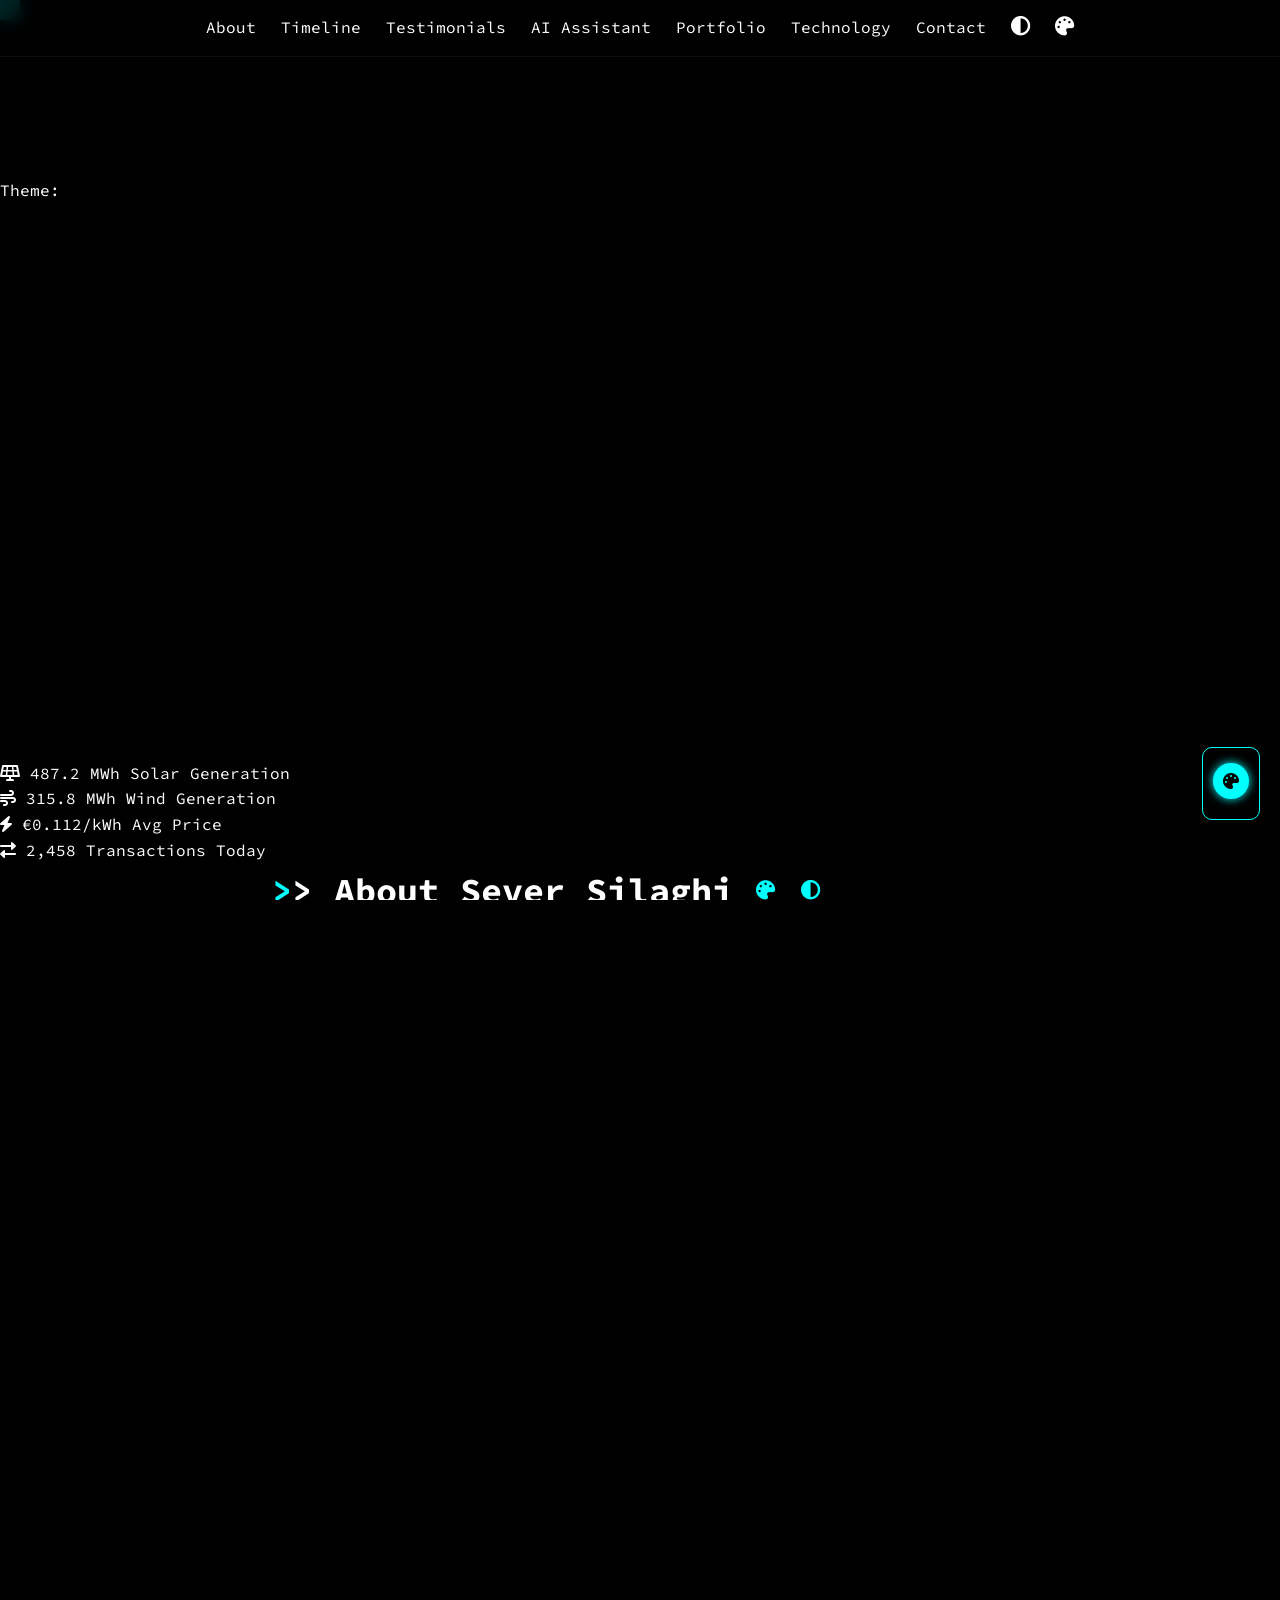
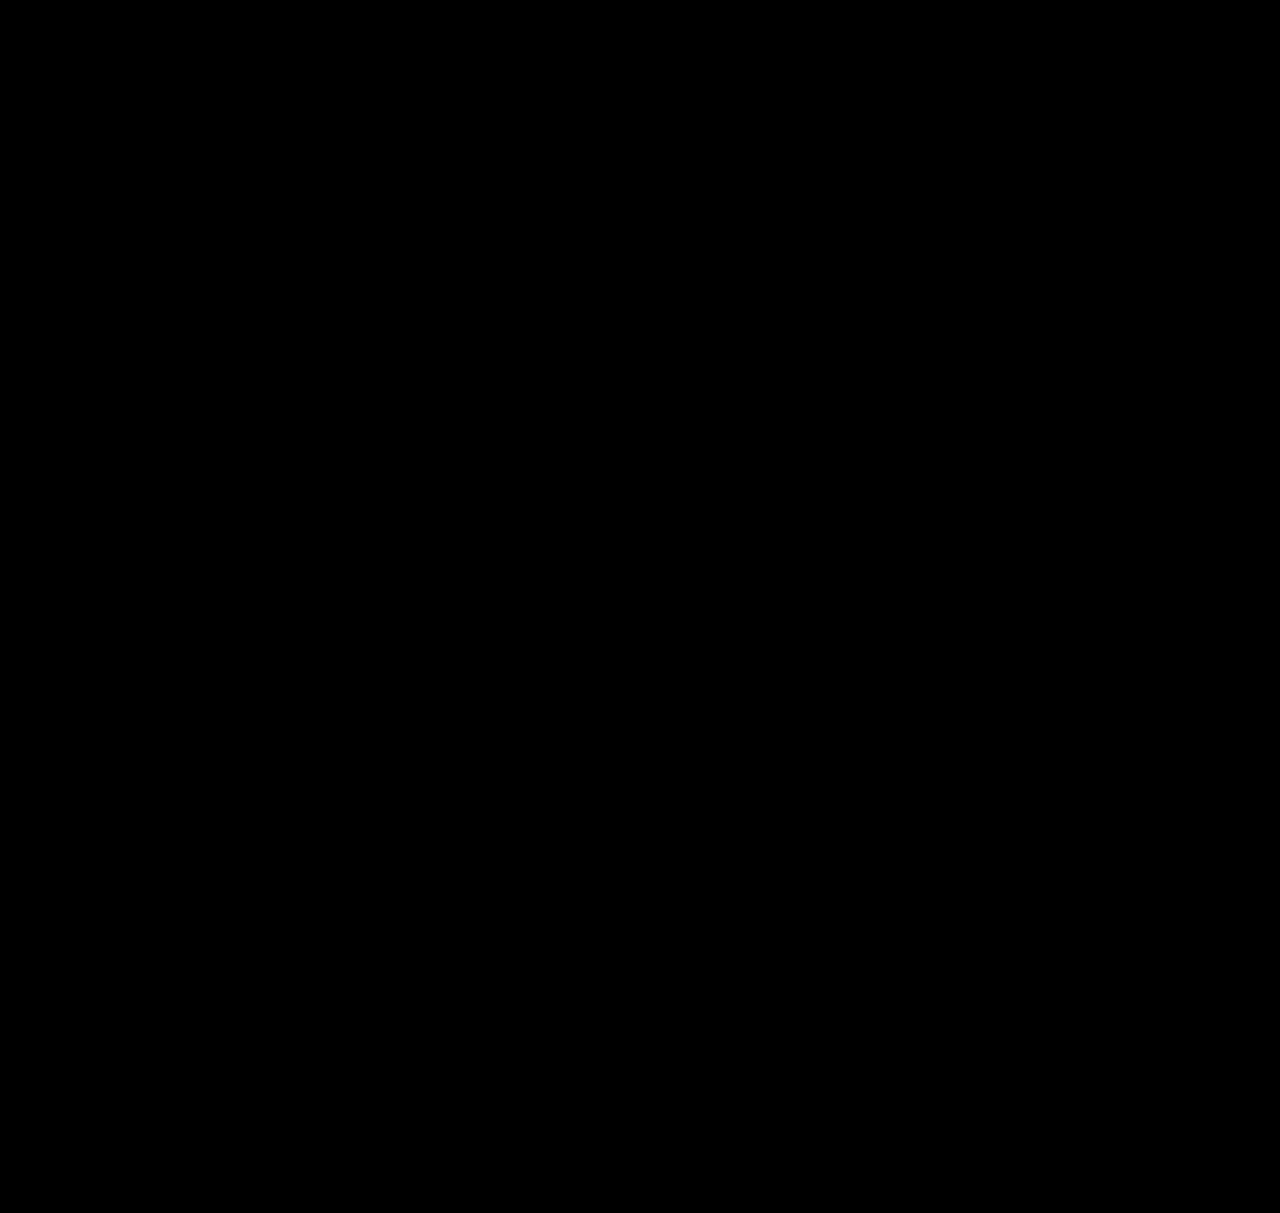
<file: untitled folder/index.html>
<!DOCTYPE html>
<html lang="en">
  <head>
    <meta charset="UTF-8" />
    <meta name="viewport" content="width=device-width, initial-scale=1.0" />
    <title>Sever Silaghi - Investment &amp; Business Innovations</title>

    <!-- Styles -->
    <link rel="stylesheet" href="style.css" />

    <!-- Immediate script to ensure text is visible -->
    <script>
      window.addEventListener("DOMContentLoaded", function () {
        // Force no overlay blocking content
        const overlay = document.getElementById("glitchOverlay");
        if (overlay) {
          overlay.style.opacity = "0";
          overlay.style.pointerEvents = "none";
        }
        // Make all sections visible immediately
        document.querySelectorAll("section").forEach(function (section) {
          section.style.opacity = "1";
        });
      });
    </script>

    <!-- Google Fonts - Added improved monospace fonts -->
    <link
      href="https://fonts.googleapis.com/css2?family=Source+Code+Pro:wght@300;400;600;700&display=swap"
      rel="stylesheet"
    />

    <!-- Font Awesome for icons -->
    <link
      rel="stylesheet"
      href="https://cdnjs.cloudflare.com/ajax/libs/font-awesome/6.0.0/css/all.min.css"
    />

    <!-- Main Script -->
    <script src="script.js" defer></script>
  </head>
  <body class="code-theme">
    <!-- Custom Cursor Element (visible on desktop only) -->
    <div id="customCursor"></div>

    <!-- Floating Theme Selector -->
    <div class="floating-theme-selector">
      <button class="toggle-theme-panel" id="toggleThemePanel">
        <i class="fas fa-palette"></i>
      </button>
      <div class="theme-panel" id="themePanel">
        <div class="color-option color-cyan" data-theme="cyan"></div>
        <div class="color-option color-green" data-theme="green"></div>
        <div class="color-option color-purple" data-theme="purple"></div>
        <div class="color-option color-orange" data-theme="orange"></div>
      </div>
    </div>

    <!-- Sticky Navigation Bar -->
    <nav id="navbar">
      <div class="nav-container center-aligned">
        <div class="hamburger-menu" id="hamburgerMenu">
          <i class="fas fa-bars"></i>
        </div>
        <ul class="nav-menu" id="navMenu">
          <li><a href="#introduction">About</a></li>
          <li><a href="#milestones">Timeline</a></li>
          <li><a href="#testimonials">Testimonials</a></li>
          <li><a href="#assistant">AI Assistant</a></li>
          <li><a href="#business-portfolio">Portfolio</a></li>
          <li><a href="#technology-overview">Technology</a></li>
          <li><a href="#contact">Contact</a></li>
          <li>
            <button id="themeToggle"><i class="fas fa-adjust"></i></button>
          </li>
          <li>
            <button id="navColorToggle" title="Change Theme Colors">
              <i class="fas fa-palette"></i>
            </button>
          </li>
        </ul>

        <!-- Navbar Color Theme Dropdown -->
        <div class="nav-color-dropdown" id="navColorDropdown">
          <div class="nav-color-option nav-color-cyan" data-theme="cyan"></div>
          <div
            class="nav-color-option nav-color-green"
            data-theme="green"
          ></div>
          <div
            class="nav-color-option nav-color-purple"
            data-theme="purple"
          ></div>
          <div
            class="nav-color-option nav-color-orange"
            data-theme="orange"
          ></div>
        </div>
      </div>

      <!-- Breaking News Style Ticker for Mobile - Enhanced -->
      <div class="news-ticker mobile-only">
        <div class="ticker-content">
          <span class="ticker-item">
            <span class="code-keyword">const</span>
            <span class="code-var">energyStorage</span> =
            <span class="code-keyword">new</span>
            <span class="code-class">Battery</span>(<span class="code-num"
              >500</span
            >, <span class="code-str">'lithium'</span>);
          </span>
          <span class="ticker-item">
            <span class="code-keyword">async</span>
            <span class="code-func">function</span>
            <span class="code-var">mintTokens</span>() {
            <span class="code-keyword">await</span>
            <span class="code-var">blockchain</span>.<span class="code-func"
              >connect</span
            >(); }
          </span>
          <span class="ticker-item">
            <span class="code-keyword">class</span>
            <span class="code-class">PVSystem</span> {
            <span class="code-func">constructor</span>(<span class="code-var"
              >capacity</span
            >) { <span class="code-keyword">this</span>.<span class="code-var"
              >kwp</span
            >
            = <span class="code-var">capacity</span>; } }
          </span>
          <span class="ticker-item">
            <span class="code-comment"
              >// Trading Energy on Decentralized Grid</span
            >
          </span>
        </div>
      </div>
    </nav>

    <!-- Glitch Intro Overlay with Typewriter Effect -->
    <div id="glitchOverlay">
      <div id="glitchText" class="glitch" data-text=""></div>
    </div>

    <!-- Background Particle Animation Canvas -->
    <canvas id="bgCanvas"></canvas>

    <!-- Main Content Container -->
    <div class="container">
      <!-- About / Bio Section -->
      <section id="introduction">
        <!-- Blockchain Theme Selector -->
        <div class="blockchain-theme-selector">
          <span class="blockchain-theme-title">Theme:</span>
          <div class="blockchain-color-options">
            <div
              class="blockchain-color-option blockchain-color-cyan active"
              data-theme="cyan"
            ></div>
            <div
              class="blockchain-color-option blockchain-color-green"
              data-theme="green"
            ></div>
            <div
              class="blockchain-color-option blockchain-color-purple"
              data-theme="purple"
            ></div>
            <div
              class="blockchain-color-option blockchain-color-orange"
              data-theme="orange"
            ></div>
          </div>
        </div>

        <!-- Blockchain animation with fixed structure -->
        <div class="blockchain-animation">
          <svg viewBox="0 0 800 400" xmlns="http://www.w3.org/2000/svg">
            <!-- ...existing code... -->

            <!-- Block 1 - Genesis Block (Energy Network Initialization) -->
            <g class="blockchain-block">
              <rect
                class="block block-verified"
                x="100"
                y="100"
                width="120"
                height="80"
                rx="5"
                ry="5"
              >
                <animate
                  attributeName="stroke-width"
                  values="2;3;2"
                  dur="3s"
                  repeatCount="indefinite"
                />
              </rect>
              <text class="block-text" x="110" y="120">ENERGY NETWORK</text>
              <text class="block-text" x="110" y="135">
                INIT CAPACITY: 500MW
              </text>
              <text class="hash-value" x="110" y="150">0x000bfc3a...</text>
              <text class="block-text" x="110" y="165">GRID: OPERATIONAL</text>
              <circle class="tactical-marker" cx="210" cy="110" r="8">
                <animate
                  attributeName="r"
                  values="6;9;6"
                  dur="2s"
                  repeatCount="indefinite"
                />
              </circle>
            </g>

            <!-- Block 2 (Solar Energy Transaction) -->
            <g class="blockchain-block">
              <rect
                class="block block-verified"
                x="300"
                y="100"
                width="120"
                height="80"
                rx="5"
                ry="5"
              >
                <animate
                  attributeName="opacity"
                  values="0.8;1;0.8"
                  dur="4s"
                  repeatCount="indefinite"
                />
              </rect>
              <text class="block-text" x="310" y="120">SOLAR ENERGY TX</text>
              <text class="block-text" x="310" y="135">150KWH @ €0.12/KWH</text>
              <text class="hash-value" x="310" y="150">0x7ae56f2b...</text>
              <text class="block-text" x="310" y="165">
                SOURCE: PV ARRAY #42
              </text>
            </g>

            <!-- Block 3 (Wind Energy Transaction) -->
            <g class="blockchain-block">
              <rect
                class="block block-verified"
                x="500"
                y="100"
                width="120"
                height="80"
                rx="5"
                ry="5"
              >
                <animate
                  attributeName="stroke-dasharray"
                  values="0;5;0"
                  dur="5s"
                  repeatCount="indefinite"
                />
              </rect>
              <text class="block-text" x="510" y="120">WIND ENERGY TX</text>
              <text class="block-text" x="510" y="135">280KWH @ €0.09/KWH</text>
              <text class="hash-value" x="510" y="150">0x3df78a12...</text>
              <text class="block-text" x="510" y="165">
                SOURCE: OFFSHORE #17
              </text>
            </g>

            <!-- ...existing code... -->
          </svg>
        </div>

        <!-- Animated Energy Stats Banner - Fixed Structure -->
        <div class="energy-stats-banner">
          <div class="stat-item">
            <i class="fas fa-solar-panel fa-pulse"></i>
            <span class="stat-value">487.2 MWh</span>
            <span class="stat-label">Solar Generation</span>
          </div>
          <div class="stat-item">
            <i class="fas fa-wind animated-wind"></i>
            <span class="stat-value">315.8 MWh</span>
            <span class="stat-label">Wind Generation</span>
          </div>
          <div class="stat-item">
            <i class="fas fa-bolt animated-bolt"></i>
            <span class="stat-value">€0.112/kWh</span>
            <span class="stat-label">Avg Price</span>
          </div>
          <div class="stat-item">
            <i class="fas fa-exchange-alt animated-exchange"></i>
            <span class="stat-value">2,458</span>
            <span class="stat-label">Transactions Today</span>
          </div>
        </div>

        <!-- Heading with Color and B&W Toggle Buttons -->
        <div class="heading-container">
          <h2 class="terminal-heading">&gt; About Sever Silaghi</h2>
          <div class="toggle-buttons">
            <button id="colorToggle" title="Change Accent Color">
              <i class="fas fa-palette"></i>
            </button>
            <button id="bwToggle" title="Switch to Black & White Mode">
              <i class="fas fa-adjust"></i>
            </button>
          </div>
        </div>
      </section>

      <!-- Timeline / Milestones Section -->
      <section id="milestones">
        <h2 class="terminal-heading">&gt; Timeline &amp; Milestones</h2>
        <ul class="timeline-list">
          <li>
            <span class="code-indicator">[2018]</span> Forged strategic
            partnerships in the green energy sector.
          </li>
          <li>
            <span class="code-indicator">[2019]</span> Secured innovative
            patents in energy storage and trading.
          </li>
          <li>
            <span class="code-indicator">[2020]</span> Launched transformative
            tech initiatives globally.
          </li>
          <li>
            <span class="code-indicator">[2021]</span> Recognized for
            groundbreaking sustainable technology investments.
          </li>
        </ul>
      </section>

      <!-- Testimonials / Partners Section -->
      <section id="testimonials">
        <h2 class="terminal-heading">&gt; Testimonials &amp; Partners</h2>
        <div class="testimonials-container">
          <div class="testimonial">
            <p class="code-text">
              "Sever Silaghi's vision and execution in the renewable energy
              sector are unparalleled."
            </p>
            <div class="testimonial-source">— GreenTech Magazine</div>
          </div>
          <div class="testimonial">
            <p class="code-text">
              "Innovative, reliable, and forward-thinking — Sever leads the
              change in sustainable investments."
            </p>
            <div class="testimonial-source">— Energy Leaders</div>
          </div>
        </div>
      </section>

      <!-- AI Assistant Section -->
      <section id="assistant">
        <h2 class="terminal-heading">&gt; AI Assistant</h2>
        <div class="content-box">
          <p class="system-message">
            [SYSTEM]: Ask our AI assistant for insights:
          </p>
          <input
            type="text"
            id="assistantInput"
            placeholder="Type your question..."
          />
          <button id="assistantButton">Ask <i class="fas fa-robot"></i></button>
          <div id="assistantResponse" class="code-response"></div>
        </div>
      </section>

      <!-- Business Portfolio Section -->
      <section id="business-portfolio">
        <h2 class="terminal-heading">&gt; Business Portfolio</h2>
        <div class="cards-container">
          <div class="card">
            <div class="card-icon"><i class="fas fa-solar-panel"></i></div>
            <h3 class="card-title">[GreenEnergy]</h3>
            <p class="code-text">Advanced investments in solar technology.</p>
          </div>
          <div class="card">
            <div class="card-icon"><i class="fas fa-battery-full"></i></div>
            <h3 class="card-title">[EnergyTrading]</h3>
            <p class="code-text">Innovative strategies in energy markets.</p>
          </div>
          <div class="card">
            <div class="card-icon"><i class="fas fa-laptop-code"></i></div>
            <h3 class="card-title">[TechDevelopment]</h3>
            <p class="code-text">Shaping digital transformation initiatives.</p>
          </div>
          <div class="card">
            <div class="card-icon"><i class="fas fa-link"></i></div>
            <h3 class="card-title">[BlockchainTech]</h3>
            <p class="code-text">
              Implementing secure, transparent infrastructures.
            </p>
          </div>
        </div>
      </section>

      <!-- Technology Overview Section -->
      <section id="technology-overview">
        <h2 class="terminal-heading">&gt; Technology Overview</h2>
        <ul class="tech-list">
          <li>Robust R&amp;D in renewable energy.</li>
          <li>Data-driven analytics for energy trading.</li>
          <li>Cutting-edge technologies for digital marketing.</li>
          <li>Blockchain integration for enhanced security.</li>
        </ul>
      </section>

      <!-- Contact Section -->
      <section id="contact">
        <h2 class="terminal-heading">&gt; Contact</h2>
        <form id="contactForm" action="#" method="post">
          <div class="form-group">
            <label for="name">name</label>
            <input type="text" id="name" name="name" required />
          </div>

          <div class="form-group">
            <label for="email">email</label>
            <input type="email" id="email" name="email" required />
          </div>

          <div class="form-group">
            <label for="message">message</label>
            <textarea id="message" name="message" rows="5" required></textarea>
          </div>

          <button type="submit" class="submit-btn">
            SEND_MESSAGE <i class="fas fa-paper-plane"></i>
          </button>
        </form>
      </section>
    </div>

    <!-- Footer -->
    <footer id="siteFooter">
      <p class="code-text">&copy; 2025 Sever Silaghi. All rights reserved.</p>
      <div class="social-links">
        <a
          href="https://twitter.com/yourprofile"
          target="_blank"
          aria-label="Twitter"
          ><i class="fab fa-twitter"></i
        ></a>
        <a
          href="https://linkedin.com/in/yourprofile"
          target="_blank"
          aria-label="LinkedIn"
          ><i class="fab fa-linkedin"></i
        ></a>
      </div>
    </footer>
  </body>
</html>
</file>
<file: untitled folder/style.css>
/* Reset & Base Styles */
* {
  margin: 0;
  padding: 0;
  box-sizing: border-box;
}

body,
html {
  width: 100%;
  height: 100%;
  background: var(--bg-color, #000);
  color: var(
    --text-color,
    #fff
  ) !important; /* Added important to ensure text visibility */
  font-family: "Source Code Pro", "Roboto Mono", monospace;
  overflow-x: hidden;
  scroll-behavior: smooth;
  line-height: 1.6;
}

:root {
  --bg-color: #000;
  --text-color: #fff;
  --accent-color: #00ffff;
  --header-font: "Source Code Pro", monospace;
  --canvas-bg: #000;
  --shadow: 0 4px 15px rgba(0, 0, 0, 0.4);
  --transition: all 0.3s ease;
  --border-gradient: linear-gradient(
    90deg,
    transparent,
    var(--accent-color),
    transparent
  );
  --section-padding: 40px 0;
  --card-bg: #111;
  --border-color: #555;
  --navbar-bg: rgba(0, 0, 0, 0.85);
  --navbar-border: rgba(255, 255, 255, 0.05);
}

/* Light Mode Overrides */
body.light-mode {
  --bg-color: #f7f7f7;
  --text-color: #000;
  --canvas-bg: #f7f7f7;
  --shadow: 0 4px 15px rgba(0, 0, 0, 0.15);
  --card-bg: #fff;
  --border-color: #ddd;
  --navbar-bg: rgba(255, 255, 255, 0.85);
  --navbar-border: rgba(0, 0, 0, 0.05);
}

/* Black & White Mode */
body.bw-mode {
  --accent-color: #ffffff !important; /* Force white accent in dark mode */
}

body.bw-mode.light-mode {
  --accent-color: #000000 !important; /* Force black accent in light mode */
}

/* Accent color theme classes - Updated to affect all elements */
body.theme-cyan {
  --accent-color: #00ffff;
}

body.theme-green {
  --accent-color: #00ff00;
}

body.theme-purple {
  --accent-color: #cc00ff;
}

body.theme-orange {
  --accent-color: #ff7700;
}

/* Typography */
h2,
h3 {
  font-family: var(--header-font);
  position: relative;
  display: inline-block;
  margin-bottom: 2rem;
}

h2 {
  font-size: 1.8rem;
  text-align: center;
}

h2::after {
  content: "";
  position: absolute;
  bottom: -10px;
  left: 0;
  width: 100%;
  height: 1px;
  background: var(--accent-color);
}

p {
  margin-bottom: 1.5rem;
  line-height: 1.8;
}

/* Breaking News Style Ticker for Mobile - ENHANCED */
.mobile-only {
  display: none;
}

.news-ticker {
  width: 100%;
  background-color: rgba(0, 0, 0, 0.9);
  border-top: 1px solid var(--accent-color);
  color: var(--text-color);
  overflow: hidden;
  white-space: nowrap;
  position: fixed;
  bottom: 0;
  left: 0;
  padding: 12px 0; /* Increased padding */
  font-family: "Source Code Pro", monospace;
  font-size: 14px; /* Larger font size */
  z-index: 999;
  box-shadow: 0 -4px 15px rgba(0, 0, 0, 0.3);
}

.ticker-content {
  display: inline-block;
  animation: tickerAnimation 30s linear infinite;
}

.ticker-content.paused {
  animation-play-state: paused;
}

.ticker-item {
  display: inline-block;
  margin-right: 50px;
}

.ticker-controls {
  position: fixed;
  bottom: 12px;
  right: 15px;
  z-index: 1000;
}

.ticker-controls button {
  background: none;
  border: none;
  color: var(--accent-color);
  font-size: 18px;
  cursor: pointer;
  padding: 5px;
  opacity: 0.7;
  transition: opacity 0.3s;
}

.ticker-controls button:hover {
  opacity: 1;
}

/* Code highlighting in ticker - Using theme colors */
.code-keyword {
  color: var(--accent-color);
}
.code-var {
  color: #6699cc;
}
.code-class {
  color: #66ccff;
}
.code-func {
  color: #ffcc66;
}
.code-str {
  color: #99cc99;
}
.code-num {
  color: #ff9966;
}
.code-comment {
  color: #999;
}
.code-bool {
  color: #ff6666;
}

body.light-mode .code-keyword {
  color: var(--accent-color);
}
body.light-mode .code-comment {
  color: #666;
}
body.bw-mode .code-keyword,
body.bw-mode .code-class,
body.bw-mode .code-func,
body.bw-mode .code-str,
body.bw-mode .code-num,
body.bw-mode .code-bool {
  color: var(--accent-color);
}

/* UTC Date Display */
.utc-date {
  position: fixed;
  bottom: 10px;
  right: 10px;
  background: rgba(0, 0, 0, 0.7);
  color: var(--accent-color);
  padding: 5px 10px;
  border-radius: 4px;
  font-size: 12px;
  z-index: 9000;
  font-family: "Source Code Pro", monospace;
}

body.light-mode .utc-date {
  background: rgba(255, 255, 255, 0.7);
  color: var(--accent-color);
}

/* World Map Styling - Animated Style */
.world-map {
  width: 100%;
  margin-bottom: 30px;
  margin-top: 20px;
  border: 1px solid var(--accent-color);
  padding: 10px;
  overflow: hidden; /* Ensure animations don't cause scrolling */
}

.world-map svg {
  width: 100%;
  height: auto;
  background: var(--bg-color);
}

/* Animated continent paths */
.continent-path {
  fill: none;
  stroke: var(--accent-color);
  stroke-width: 1.5;
  vector-effect: non-scaling-stroke;
  stroke-dasharray: 1000;
  stroke-dashoffset: 1000;
  animation: drawPath 4s forwards, pulsePath 3s infinite alternate 4s;
}

/* Connection points on the map */
.connection-point {
  fill: var(--accent-color);
  r: 3;
  opacity: 0.8;
  animation: pulsePoint 2s infinite alternate;
}

/* Connection lines between points */
.connection-line {
  stroke: var(--accent-color);
  stroke-width: 0.8;
  stroke-dasharray: 5;
  stroke-dashoffset: 1000;
  animation: flowLine 10s linear infinite;
  opacity: 0.5;
}

/* Data packets moving along connections */
.data-packet {
  fill: var(--accent-color);
  opacity: 0.9;
  r: 4;
  animation: movePacket 8s linear infinite;
}

/* Grid lines with subtle animation */
.grid-lines line {
  stroke: var(--accent-color);
  opacity: 0.15;
  vector-effect: non-scaling-stroke;
  animation: fadeGridLines 8s infinite alternate;
}

/* Map Animation Keyframes */
@keyframes drawPath {
  to {
    stroke-dashoffset: 0;
  }
}

@keyframes pulsePath {
  0% {
    stroke-opacity: 0.8;
  }
  100% {
    stroke-opacity: 1;
  }
}

@keyframes pulsePoint {
  0% {
    opacity: 0.6;
    r: 3;
  }
  100% {
    opacity: 1;
    r: 4;
  }
}

@keyframes flowLine {
  0% {
    stroke-dashoffset: 1000;
  }
  100% {
    stroke-dashoffset: 0;
  }
}

@keyframes movePacket {
  0% {
    transform: translate(-50px, -30px);
    opacity: 0;
  }
  20% {
    opacity: 1;
  }
  80% {
    opacity: 1;
  }
  100% {
    transform: translate(50px, 30px);
    opacity: 0;
  }
}

@keyframes fadeGridLines {
  0% {
    opacity: 0.1;
  }
  100% {
    opacity: 0.2;
  }
}

/* Code Snippets Styling - Using theme colors */
.code-snippet {
  margin: 20px 0;
  padding: 15px;
  background: rgba(0, 0, 0, 0.2);
  border-left: 3px solid var(--accent-color);
  border-radius: 3px;
  overflow-x: auto;
}

body.light-mode .code-snippet {
  background: rgba(0, 0, 0, 0.05);
}

.code-snippet pre {
  margin: 0;
  font-family: "Source Code Pro", monospace;
  font-size: 0.9rem;
  line-height: 1.5;
}

/* Heading container for title and toggle buttons */
.heading-container {
  display: flex;
  align-items: center;
  justify-content: center;
  gap: 15px;
  margin-bottom: 2rem;
  width: 100%;
  position: relative;
}

.toggle-buttons {
  display: flex;
  gap: 10px;
}

/* Terminal Text Styling */
.terminal-heading {
  display: inline-block;
  position: relative;
  padding-left: 20px;
  margin-bottom: 0;
  margin-top: 0;
}

.terminal-heading::before {
  content: ">";
  position: absolute;
  left: 0;
  color: var(--accent-color);
  animation: blinkCursor 1s step-end infinite;
}

.terminal-heading::after {
  content: "|";
  display: inline-block;
  animation: blink 1s step-end infinite;
}

/* Color and B&W toggle buttons */
#colorToggle,
#bwToggle {
  background: none;
  border: none;
  padding: 8px;
  color: var(--accent-color);
  cursor: pointer;
  transition: transform 0.3s ease;
  font-size: 1.2rem;
}

#colorToggle:hover,
#bwToggle:hover {
  transform: rotate(20deg) scale(1.1);
}

.code-text {
  font-family: "Source Code Pro", "Roboto Mono", monospace;
}

.code-indicator {
  color: var(--accent-color);
  font-weight: bold;
  margin-right: 5px;
}

.system-message {
  color: var(--accent-color);
  margin-bottom: 15px;
}

/* Sticky Navigation Bar - CENTERED */
#navbar {
  position: fixed;
  top: 0;
  width: 100%;
  background: var(--navbar-bg);
  backdrop-filter: blur(10px);
  -webkit-backdrop-filter: blur(10px);
  padding: 15px 0;
  z-index: 10000;
  transition: all 0.3s ease;
  border-bottom: 1px solid var(--navbar-border);
}

.nav-container {
  display: flex;
  align-items: center;
  max-width: 1200px;
  margin: 0 auto;
  padding: 0 20px;
}

/* Center-aligned navigation bar */
.center-aligned {
  justify-content: center;
  position: relative;
}

.hamburger-menu {
  display: none;
  cursor: pointer;
  font-size: 24px;
  color: var(--text-color);
  position: absolute;
  right: 20px;
}

#navbar ul {
  list-style: none;
  display: flex;
  gap: 25px;
  align-items: center;
  justify-content: center;
}

#navbar a {
  color: var(--text-color);
  text-decoration: none;
  font-family: var(--header-font);
  transition: color 0.3s ease;
  position: relative;
  padding: 5px 0;
}

#navbar a:after {
  content: "";
  position: absolute;
  width: 0;
  height: 1px;
  bottom: 0;
  left: 0;
  background-color: var(--accent-color);
  transition: width 0.3s ease;
}

#navbar a:hover:after {
  width: 100%;
}

#navbar a:hover {
  color: var(--accent-color);
}

#navbar button {
  background: none;
  border: none;
  color: var(--text-color);
  cursor: pointer;
  font-size: 1.2rem;
  transition: var(--transition);
}

#navbar button:hover {
  color: var(--accent-color);
}

/* Navbar Color Theme Dropdown */
.nav-color-dropdown {
  position: absolute;
  top: 100%;
  right: 25px;
  background: rgba(0, 0, 0, 0.8);
  backdrop-filter: blur(10px);
  -webkit-backdrop-filter: blur(10px);
  border: 1px solid var(--accent-color);
  border-radius: 8px;
  padding: 10px;
  display: flex;
  flex-direction: row;
  gap: 8px;
  z-index: 10001;
  transform: translateY(10px);
  opacity: 0;
  visibility: hidden;
  transition: transform 0.3s, opacity 0.3s, visibility 0.3s;
}

body.light-mode .nav-color-dropdown {
  background: rgba(255, 255, 255, 0.8);
}

.nav-color-dropdown.active {
  transform: translateY(0);
  opacity: 1;
  visibility: visible;
}

/* Glitch Intro Overlay - ENHANCED */
#glitchOverlay {
  position: fixed;
  top: 0;
  left: 0;
  width: 100%;
  height: 100%;
  background: #000;
  z-index: 9999;
  display: flex;
  align-items: center;
  justify-content: center;
  opacity: 1;
  transition: opacity 0.5s ease;
  animation: glitchShake 0.5s ease-in-out infinite;
  pointer-events: auto; /* Block interactions during intro */
}

#glitchOverlay.fade-out {
  opacity: 0;
  pointer-events: none;
}

/* Enhanced Glitch Text */
.glitch {
  font-size: 2.5rem;
  font-family: "Source Code Pro", monospace;
  font-weight: bold;
  letter-spacing: 2px;
  text-shadow: 0 0 8px var(--accent-color);
  color: #fff;
  animation: glitchEffect 0.7s infinite;
  position: relative;
}

.glitch:before,
.glitch:after {
  content: attr(data-text);
  position: absolute;
  top: 0;
  left: 0;
  width: 100%;
  height: 100%;
  color: #fff;
}

.glitch:before {
  left: 2px;
  text-shadow: -2px 0 var(--accent-color);
  clip: rect(24px, 550px, 90px, 0);
  animation: glitchTop 0.7s linear infinite;
}

.glitch:after {
  left: -2px;
  text-shadow: -2px 0 var(--accent-color);
  clip: rect(85px, 550px, 140px, 0);
  animation: glitchBottom 0.7s linear infinite;
}

/* Fixed AI Assistant Section - OPPOSITE COLOR of current theme */
#assistant .content-box {
  background: rgba(255, 255, 255, 0.05);
  border: 1px solid var(--border-color);
  border-radius: 8px;
  padding: 20px;
  box-shadow: var(--shadow);
  color: var(--text-color);
}

body.light-mode #assistant .content-box {
  background: rgba(0, 0, 0, 0.05);
}

#assistantInput {
  background: rgba(255, 255, 255, 0.05);
  border: none;
  border-bottom: 1px solid var(--accent-color);
  color: var(--text-color);
  padding: 12px 15px;
  border-radius: 4px;
  font-family: "Source Code Pro", monospace;
  font-size: 1rem;
  width: 80%;
  margin-right: 10px;
  margin-bottom: 15px;
}

body.light-mode #assistantInput {
  background: rgba(0, 0, 0, 0.05);
}

#assistantInput:focus {
  outline: none;
  background: rgba(255, 255, 255, 0.1);
}

body.light-mode #assistantInput:focus {
  background: rgba(0, 0, 0, 0.1);
}

#assistantButton {
  background: transparent;
  border: 1px solid var(--accent-color);
  padding: 10px 15px;
  color: var(--accent-color);
  font-weight: bold;
  font-size: 0.9rem;
  cursor: pointer;
  border-radius: 4px;
  transition: all 0.3s ease;
  display: inline-flex;
  align-items: center;
  gap: 5px;
}

#assistantButton:hover {
  background: var(--accent-color);
  color: var(--bg-color);
}

#assistantResponse {
  background: rgba(255, 255, 255, 0.05);
  padding: 15px;
  border-radius: 4px;
  font-family: "Source Code Pro", monospace;
  font-size: 0.9rem;
  line-height: 1.6;
  color: var(--text-color);
  margin-top: 15px;
  min-height: 100px;
  white-space: pre-wrap;
  transition: opacity 0.3s ease;
}

body.light-mode #assistantResponse {
  background: rgba(0, 0, 0, 0.05);
}

#assistantResponse.loading {
  opacity: 0.7;
}

/* Custom Cursor Desktop Only */
@media (min-width: 1025px) {
  #customCursor {
    display: block;
    width: 20px;
    height: 20px;
    border: 1px solid var(--accent-color);
    background-color: var(--accent-color);
  }
}

/* Testimonial Animation */
.testimonial::after {
  content: "";
  position: absolute;
  bottom: 0;
  left: 0;
  width: 0;
  height: 2px;
  background: var(--accent-color);
  animation: growLine 4s infinite alternate;
}

@keyframes growLine {
  0% {
    width: 0;
  }
  100% {
    width: 100%;
  }
}

/* Card Animation */
.card::before {
  content: "";
  position: absolute;
  width: 100%;
  height: 2px;
  background: var(--accent-color);
  top: 0;
  left: -100%;
  animation: slideRight 3s infinite;
}

@keyframes slideRight {
  0% {
    left: -100%;
  }
  100% {
    left: 100%;
  }
}

/* Fix blinking cursor animation */
.terminal-heading::before {
  content: ">";
  position: absolute;
  left: 0;
  color: var(--accent-color);
  animation: blinkCursor 1s step-end infinite;
}

@keyframes blinkCursor {
  0%,
  100% {
    opacity: 1;
  }
  50% {
    opacity: 0;
  }
}

/* Restored Floating Theme Selector */
.floating-theme-selector {
  position: fixed;
  right: 20px;
  bottom: 80px;
  z-index: 9500;
  display: flex;
  flex-direction: column;
  gap: 10px;
  background: rgba(0, 0, 0, 0.5);
  padding: 10px;
  border-radius: 10px;
  backdrop-filter: blur(10px);
  box-shadow: 0 5px 15px rgba(0, 0, 0, 0.3);
  border: 1px solid var(--accent-color);
  transition: all 0.3s ease;
}

body.light-mode .floating-theme-selector {
  background: rgba(255, 255, 255, 0.5);
  box-shadow: 0 5px 15px rgba(0, 0, 0, 0.1);
}

.color-option {
  width: 30px;
  height: 30px;
  border-radius: 50%;
  cursor: pointer;
  border: 2px solid #fff;
  transition: transform 0.2s ease, box-shadow 0.2s ease;
}

.color-option:hover {
  transform: scale(1.1);
  box-shadow: 0 0 10px currentColor;
}

.color-cyan {
  background-color: #00ffff;
  color: #00ffff;
}

.color-green {
  background-color: #00ff00;
  color: #00ff00;
}

.color-purple {
  background-color: #cc00ff;
  color: #cc00ff;
}

.color-orange {
  background-color: #ff7700;
  color: #ff7700;
}

.toggle-theme-panel {
  width: 36px;
  height: 36px;
  border-radius: 50%;
  background: var(--accent-color);
  color: #000;
  display: flex;
  align-items: center;
  justify-content: center;
  cursor: pointer;
  align-self: center;
  margin-top: 5px;
  border: none;
  font-size: 16px;
  box-shadow: 0 0 10px var(--accent-color);
  transition: transform 0.3s ease, box-shadow 0.3s ease;
}

.toggle-theme-panel:hover {
  transform: rotate(180deg);
  box-shadow: 0 0 20px var(--accent-color);
}

.theme-panel {
  display: flex;
  flex-direction: column;
  gap: 10px;
  overflow: hidden;
  max-height: 0;
  transition: max-height 0.3s ease;
}

.theme-panel.active {
  max-height: 200px;
}

/* Color selection menu animation */
@keyframes fadeIn {
  from {
    opacity: 0;
    transform: translateY(-10px);
  }
  to {
    opacity: 1;
    transform: translateY(0);
  }
}

/* Breaking news ticker animation */
@keyframes tickerAnimation {
  0% {
    transform: translateX(100%);
  }
  100% {
    transform: translateX(-100%);
  }
}

/* Blinking cursor effect for terminal headings */
@keyframes blink {
  0%,
  100% {
    opacity: 1;
  }
  50% {
    opacity: 0;
  }
}

/* Keyframes for Glitch Effects */
@keyframes glitchShake {
  0% {
    transform: translate(0, 0);
  }
  20% {
    transform: translate(-5px, 5px);
  }
  40% {
    transform: translate(5px, -5px);
  }
  60% {
    transform: translate(-5px, -5px);
  }
  80% {
    transform: translate(5px, 5px);
  }
  100% {
    transform: translate(0, 0);
  }
}

@keyframes glitchEffect {
  0% {
    text-shadow: 0.05em 0 0 rgba(255, 0, 0, 0.75),
      -0.05em -0.025em 0 rgba(0, 255, 0, 0.75),
      -0.025em 0.05em 0 rgba(0, 0, 255, 0.75);
  }
  14% {
    text-shadow: 0.05em 0 0 rgba(255, 0, 0, 0.75),
      -0.05em -0.025em 0 rgba(0, 255, 0, 0.75),
      -0.025em 0.05em 0 rgba(0, 0, 255, 0.75);
  }
  15% {
    text-shadow: -0.05em -0.025em 0 rgba(255, 0, 0, 0.75),
      0.025em 0.025em 0 rgba(0, 255, 0, 0.75),
      -0.05em -0.05em 0 rgba(0, 0, 255, 0.75);
  }
  49% {
    text-shadow: -0.05em -0.025em 0 rgba(255, 0, 0, 0.75),
      0.025em 0.025em 0 rgba(0, 255, 0, 0.75),
      -0.05em -0.05em 0 rgba(0, 0, 255, 0.75);
  }
  50% {
    text-shadow: 0.025em 0.05em 0 rgba(255, 0, 0, 0.75),
      0.05em 0 0 rgba(0, 255, 0, 0.75), 0 -0.05em 0 rgba(0, 0, 255, 0.75);
  }
  99% {
    text-shadow: 0.025em 0.05em 0 rgba(255, 0, 0, 0.75),
      0.05em 0 0 rgba(0, 255, 0, 0.75), 0 -0.05em 0 rgba(0, 0, 255, 0.75);
  }
  100% {
    text-shadow: -0.025em 0 0 rgba(255, 0, 0, 0.75),
      -0.025em -0.025em 0 rgba(0, 255, 0, 0.75),
      -0.025em -0.05em 0 rgba(0, 0, 255, 0.75);
  }
}

@keyframes glitchTop {
  0% {
    transform: translate(0, 0);
    clip-path: inset(40% 0 0 0);
  }
  20% {
    transform: translate(-3px, -3px);
    clip-path: inset(0 0 25% 0);
  }
  40% {
    transform: translate(3px, 3px);
    clip-path: inset(70% 0 0 0);
  }
  60% {
    transform: translate(3px, -3px);
    clip-path: inset(10% 0 60% 0);
  }
  80% {
    transform: translate(-3px, 3px);
    clip-path: inset(50% 0 0 0);
  }
  100% {
    transform: translate(0, 0);
    clip-path: inset(0 0 85% 0);
  }
}

@keyframes glitchBottom {
  0% {
    transform: translate(0, 0);
    clip-path: inset(0 0 40% 0);
  }
  20% {
    transform: translate(3px, 3px);
    clip-path: inset(25% 0 0 0);
  }
  40% {
    transform: translate(-3px, -3px);
    clip-path: inset(0 0 70% 0);
  }
  60% {
    transform: translate(3px, -3px);
    clip-path: inset(60% 0 10% 0);
  }
  80% {
    transform: translate(-3px, 3px);
    clip-path: inset(0 0 50% 0);
  }
  100% {
    transform: translate(0, 0);
    clip-path: inset(85% 0 0 0);
  }
}

/* AI Assistant Styling */
#assistantInput {
  background: rgba(255, 255, 255, 0.05);
  border: none;
  border-bottom: 1px solid var(--accent-color);
  color: var(--text-color);
  padding: 12px 15px;
  border-radius: 4px;
  font-family: "Source Code Pro", monospace;
  font-size: 1rem;
  width: 80%;
  margin-right: 10px;
  margin-bottom: 15px;
}

body.light-mode #assistantInput {
  background: rgba(0, 0, 0, 0.05);
}

#assistantInput:focus {
  outline: none;
  background: rgba(255, 255, 255, 0.1);
}

body.light-mode #assistantInput:focus {
  background: rgba(0, 0, 0, 0.1);
}

#assistantButton {
  background: transparent;
  border: 1px solid var(--accent-color);
  padding: 10px 15px;
  color: var(--accent-color);
  font-weight: bold;
  font-size: 0.9rem;
  cursor: pointer;
  border-radius: 4px;
  transition: all 0.3s ease;
  display: inline-flex;
  align-items: center;
  gap: 5px;
}

#assistantButton:hover {
  background: var(--accent-color);
  color: var(--bg-color);
}

#assistantResponse {
  background: rgba(255, 255, 255, 0.05);
  padding: 15px;
  border-radius: 4px;
  font-family: "Source Code Pro", monospace;
  font-size: 0.9rem;
  line-height: 1.6;
  color: var(--text-color);
  margin-top: 15px;
  min-height: 100px;
  white-space: pre-wrap;
  transition: opacity 0.3s ease;
}

body.light-mode #assistantResponse {
  background: rgba(0, 0, 0, 0.05);
}

#assistantResponse.loading {
  opacity: 0.7;
}

/* Responsive Design for Larger Screens */
@media (min-width: 769px) {
  .cards-container {
    grid-template-columns: repeat(2, 1fr);
  }

  h2 {
    font-size: 2.2rem;
  }

  .testimonial {
    padding: 25px 0 25px 30px;
  }
}

@media (min-width: 1200px) {
  .cards-container {
    grid-template-columns: repeat(4, 1fr);
  }

  .container {
    max-width: 1100px;
  }
}

@media (prefers-reduced-motion: reduce) {
  * {
    animation-duration: 0.01ms !important;
    transition-duration: 0.01ms !important;
    animation-iteration-count: 1 !important;
  }
}
</file>
